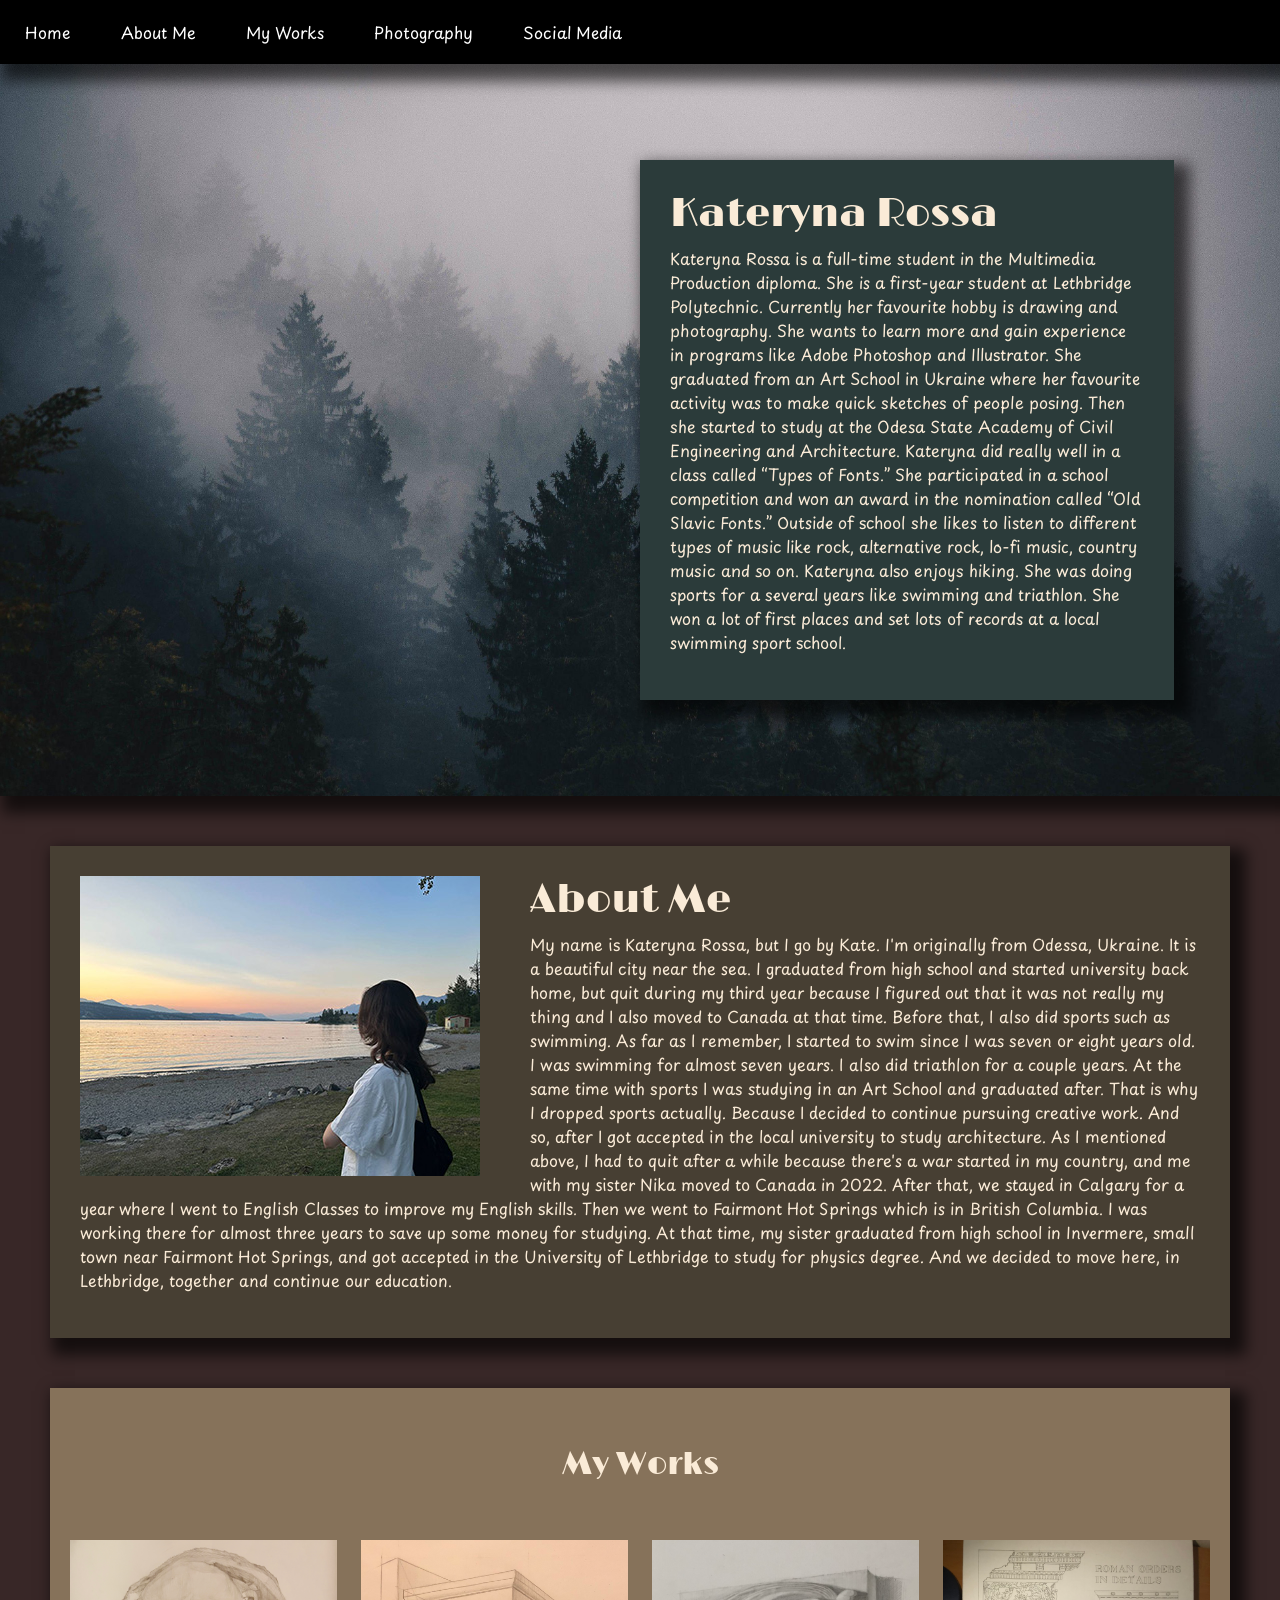
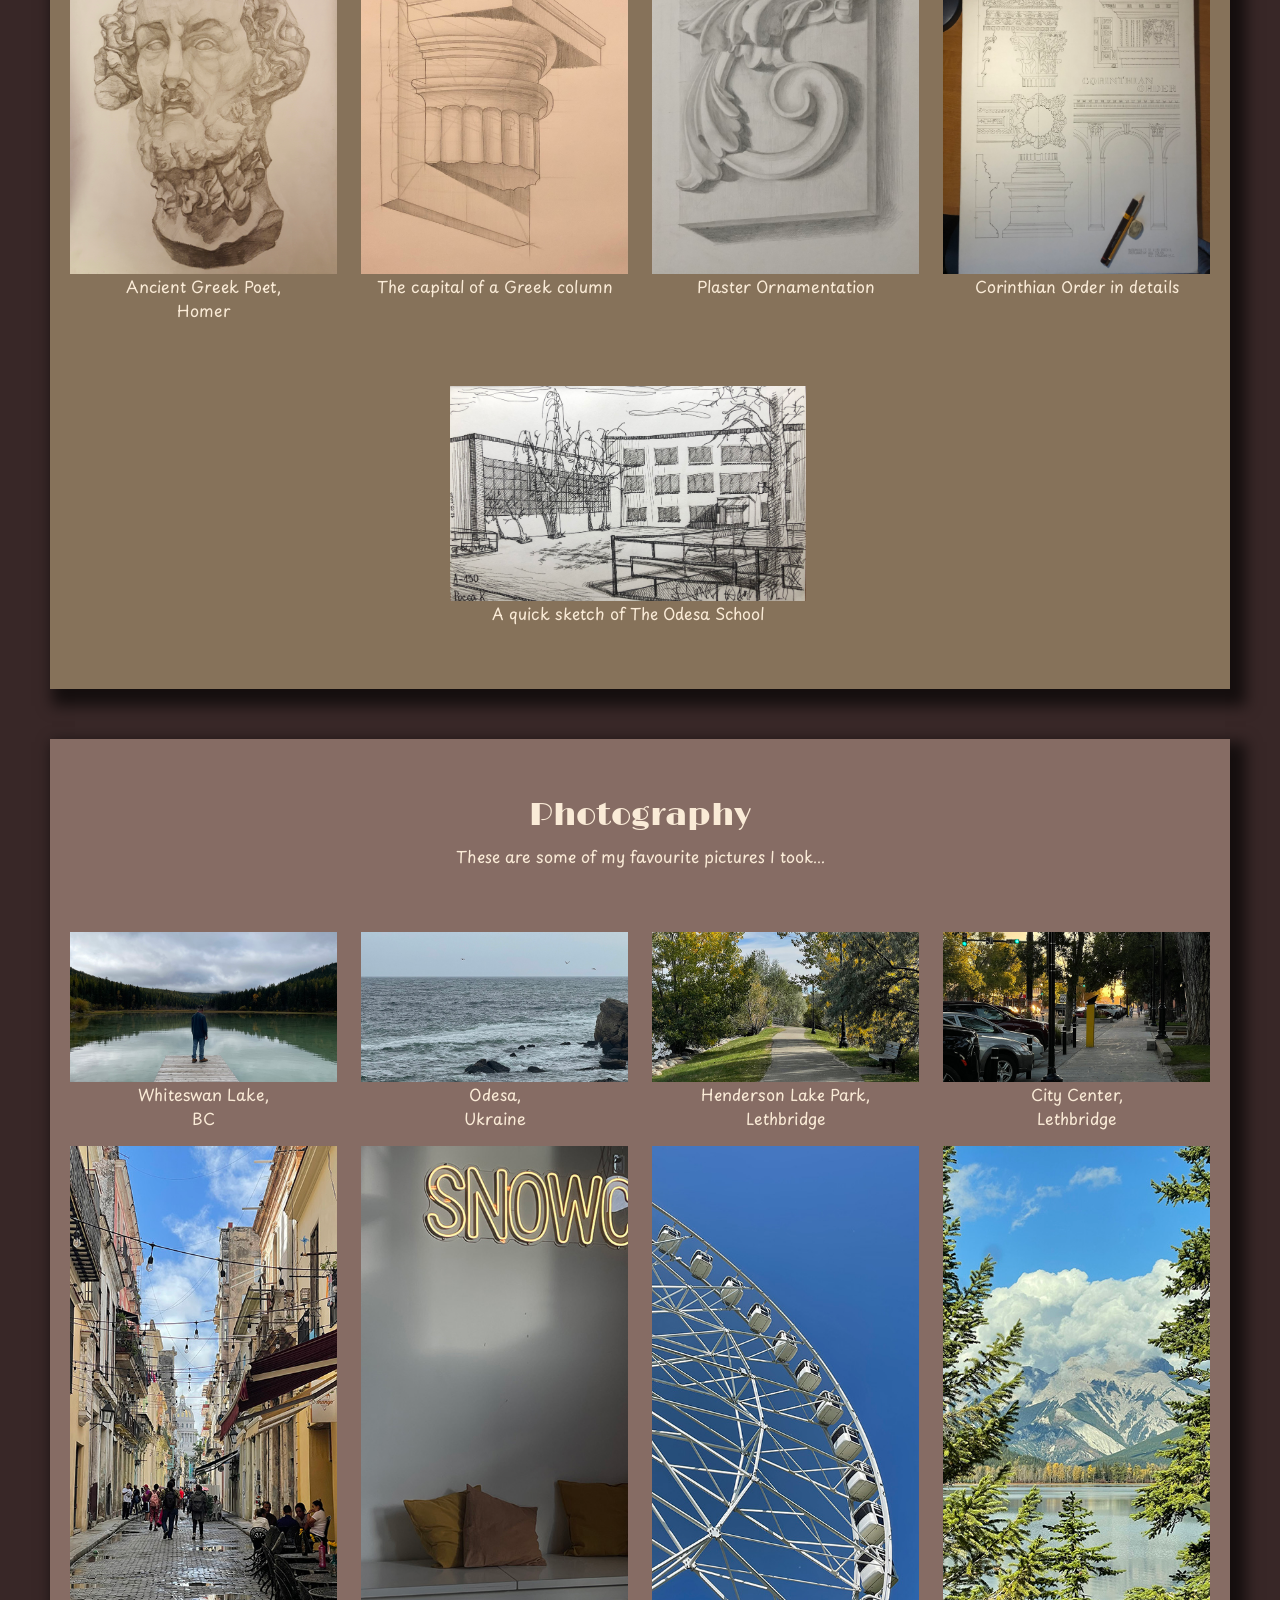
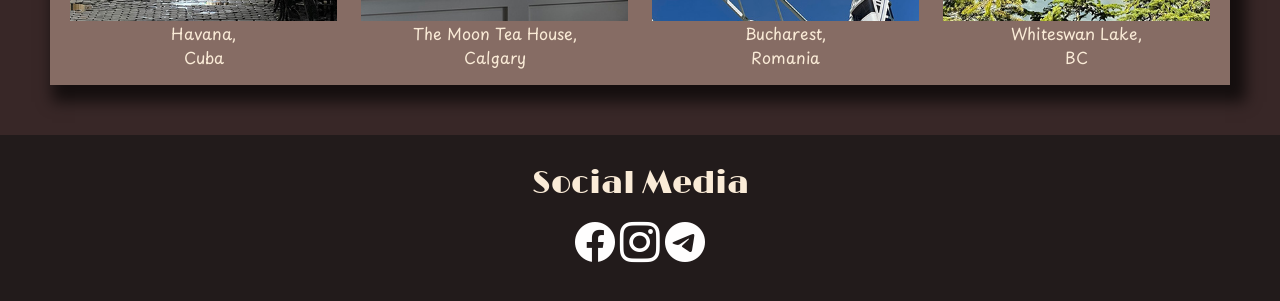
<file: index.html>
<!DOCTYPE html>
<html lang="en">

<head>
    <meta charset="UTF-8">
    <meta name="viewport" content="width=device-width, initial-scale=1.0">
    <title>Kateryna Rossa</title>

    <link href="https://cdn.jsdelivr.net/npm/bootstrap@5.3.8/dist/css/bootstrap.min.css" rel="stylesheet">

    <link href="css/bio.css" rel="stylesheet">

    <link rel="stylesheet" href="https://cdn.jsdelivr.net/npm/bootstrap-icons@1.13.2/font/bootstrap-icons.min.css">


    <script src="https://cdn.jsdelivr.net/npm/bootstrap@5.3.8/dist/js/bootstrap.bundle.min.js"></script>
</head>

<nav>
    <ul>

        <li><a href="#Home">Home</a></li>
        <li><a href="#About Me">About Me</a></li>
        <li><a href="#My Works">My Works</a></li>
        <li><a href="#Photography">Photography</a></li>
        <li><a href="#Social Media">Social Media</a></li>
    </ul>
</nav>


<body>

    <header id="Home" class="d-flex align-items-center">
        <div class="container fluid p-5">
            <div class="row my-5">
                <div class=" col-sm-6 offset-6 p-5text-left bg-tan">
                    <h1>Kateryna Rossa</h1>
                    <p>Kateryna Rossa is a full-time student in the Multimedia Production diploma. She is a first-year
                        student at Lethbridge Polytechnic. Currently her favourite hobby is drawing and photography. She
                        wants to learn more and gain experience in programs like Adobe Photoshop and Illustrator. She
                        graduated from an Art School in Ukraine where her favourite activity was to make quick sketches
                        of people posing. Then she started to study at the Odesa State Academy of Civil Engineering and
                        Architecture. Kateryna did really well in a class called “Types of Fonts.” She participated in a
                        school competition and won an award in the nomination called “Old Slavic Fonts.” Outside of
                        school she likes to listen to different types of music like rock, alternative rock, lo-fi music,
                        country music and so on. Kateryna also enjoys hiking. She was doing sports for a several years
                        like swimming and triathlon. She won a lot of first places and set lots of records at a local
                        swimming sport school.
                    </p>

                </div>
            </div>
        </div>


    </header>

    <section id="About Me" class="me">

        <img src="images/pfp.JPG" alt="myself">

        <h1>About Me</h1>
        <p>
            My name is Kateryna Rossa, but I go by Kate. I'm originally from Odessa, Ukraine. It is a
            beautiful
            city
            near
            the sea. I graduated from high school and started university back home, but quit during my
            third
            year
            because I figured out that it was not really my thing and I also moved to Canada at that
            time.
            Before
            that,
            I
            also did sports such as swimming. As far as I remember, I started to swim since I was seven
            or
            eight
            years
            old. I was swimming for almost seven years. I also did triathlon for a couple years. At the
            same
            time
            with
            sports I was studying in an Art School and graduated after. That is why I dropped sports
            actually.
            Because I
            decided to continue pursuing creative work. And so, after I got accepted in the local
            university
            to
            study
            architecture. As I mentioned above, I had to quit after a while because there's a war
            started in
            my
            country,
            and me with my sister Nika moved to Canada in 2022. After that, we stayed in Calgary for a
            year
            where I
            went
            to English Classes to improve my English skills. Then we went to Fairmont Hot Springs which
            is
            in
            British
            Columbia. I was working there for almost three years to save up some money for studying. At
            that
            time,
            my
            sister graduated from high school in Invermere, small town near Fairmont Hot Springs, and
            got
            accepted
            in
            the University of Lethbridge to study for physics degree. And we decided to move here, in
            Lethbridge,
            together and continue our education.
        </p>

    </section>

    <section id="My Works" class="work">
        <div class="container">
            <div class="row my-5">
                <div class="col-sm-12 text-center">
                    <h2>My Works</h2>
                </div>
            </div>
        </div>

        <div class="row my-5">
            <div class="col-sm-3 text-center">
                <img class="img-fluid" src="images/man.JPG" alt="poet">
                <p>Ancient Greek Poet,
                    <br>
                    Homer
                </p>
            </div>
            <div class="col-sm-3 text-center">
                <img class="img-fluid" src="images/capitel.JPG" alt="capital">
                <p>The capital of a Greek column</p>
            </div>
            <div class="col-sm-3 text-center">
                <img class="img-fluid" src="images/fish.JPG" alt="Ornamentation">
                <p>Plaster Ornamentation</p>
            </div>
            <div class="col-sm-3 text-center">
                <img class="img-fluid" src="images/draw.JPG" alt="Order">
                <p>Corinthian Order in details</p>
            </div>
            <div class="row my-5">
                <div class="col-sm-4 text-center offset-4">
                    <img class="img-fluid" src="images/sketch.HEIC" alt="school">
                    <p>A quick sketch of The Odesa School
                    </p>
                </div>
            </div>
        </div>

    </section>



    <section id="Photography" class="photo">
        <div class="container">
            <div class="row my-5">
                <div class="col-sm-12 text-center">
                    <h2>Photography</h2>
                    <p>These are some of my favourite pictures I took...</p>
                </div>
            </div>
        </div>

        <div class="row">
            <div class="col-sm-3 text-center">
                <img class="img-fluid" src="images/bill1.jpg" alt="lake">
                <p>Whiteswan Lake,
                    <br>
                    BC
                </p>
            </div>
            <div class="col-sm-3 text-center">
                <img class="img-fluid" src="images/odesa1.jpg" alt="odesa">
                <p>Odesa,
                    <br>
                    Ukraine
                </p>
            </div>
            <div class="col-sm-3 text-center">
                <img class="img-fluid" src="images/park6.jpg" alt="park">
                <p>Henderson Lake Park,
                    <br>
                    Lethbridge
                </p>
            </div>
            <div class="col-sm-3 text-center">
                <img class="img-fluid" src="images/lethbridge1.jpg" alt="center">
                <p>City Center,
                    <br>
                    Lethbridge
                </p>
            </div>
            <div class="col-sm-3 text-center">
                <img class="img-fluid" src="images/cuba2.jpg" alt="cuba">
                <p>Havana,
                    <br>
                    Cuba
                </p>
            </div>
            <div class="col-sm-3 text-center">
                <img class="img-fluid" src="images/cafe2.jpg" alt="cafe">
                <p>The Moon Tea House,
                    <br>
                    Calgary
                </p>
            </div>
            <div class="col-sm-3 text-center">
                <img class="img-fluid" src="images/sky1.jpg" alt="romania">
                <p>Bucharest,
                    <br>
                    Romania
                </p>
            </div>
            <div class="col-sm-3 text-center">
                <img class="img-fluid" src="images/mountains1.jpg" alt="lake">
                <p>Whiteswan Lake,
                    <br>
                    BC
                </p>

            </div>
        </div>

    </section>



    <footer id="Social Media">

        <h2>Social Media</h2>
        <i class="bi bi-facebook"></i>
        <i class="bi bi-instagram"></i>
        <i class="bi bi-telegram"></i>

    </footer>
</body>

</html>
</file>
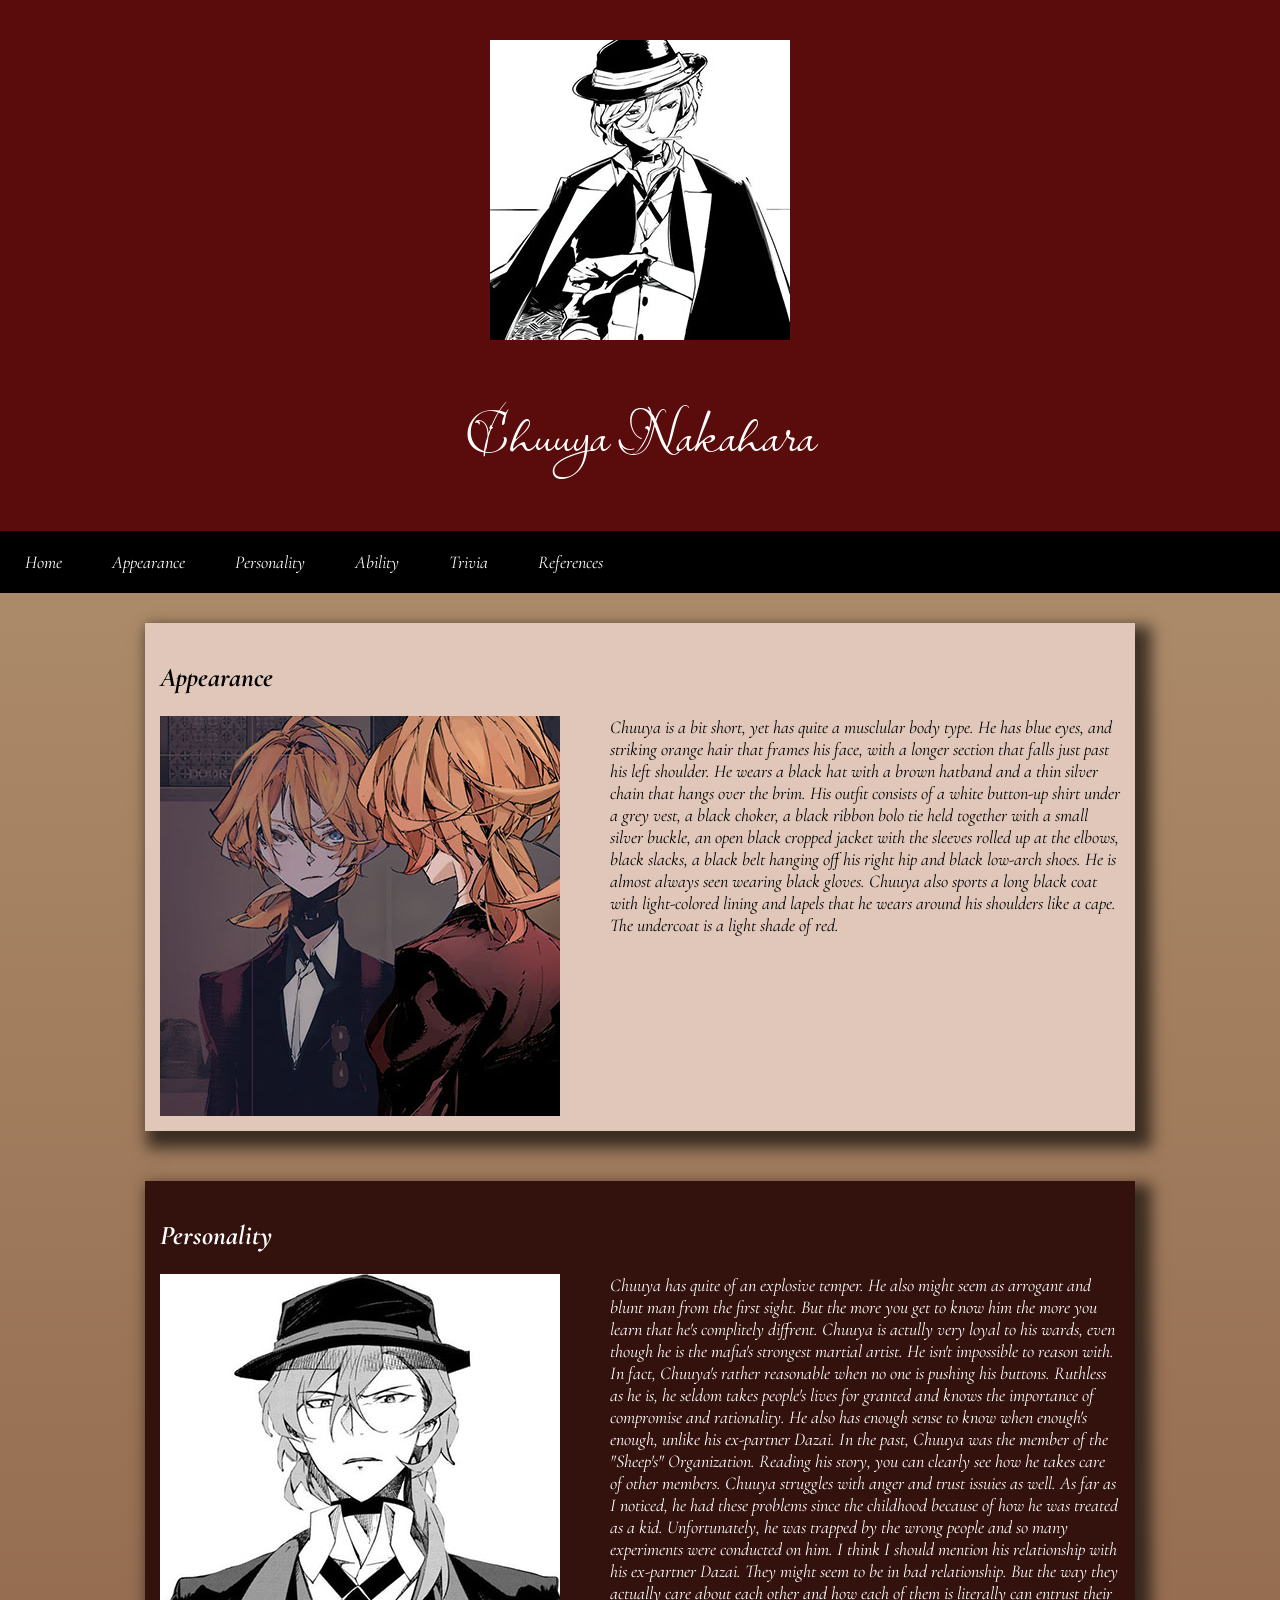
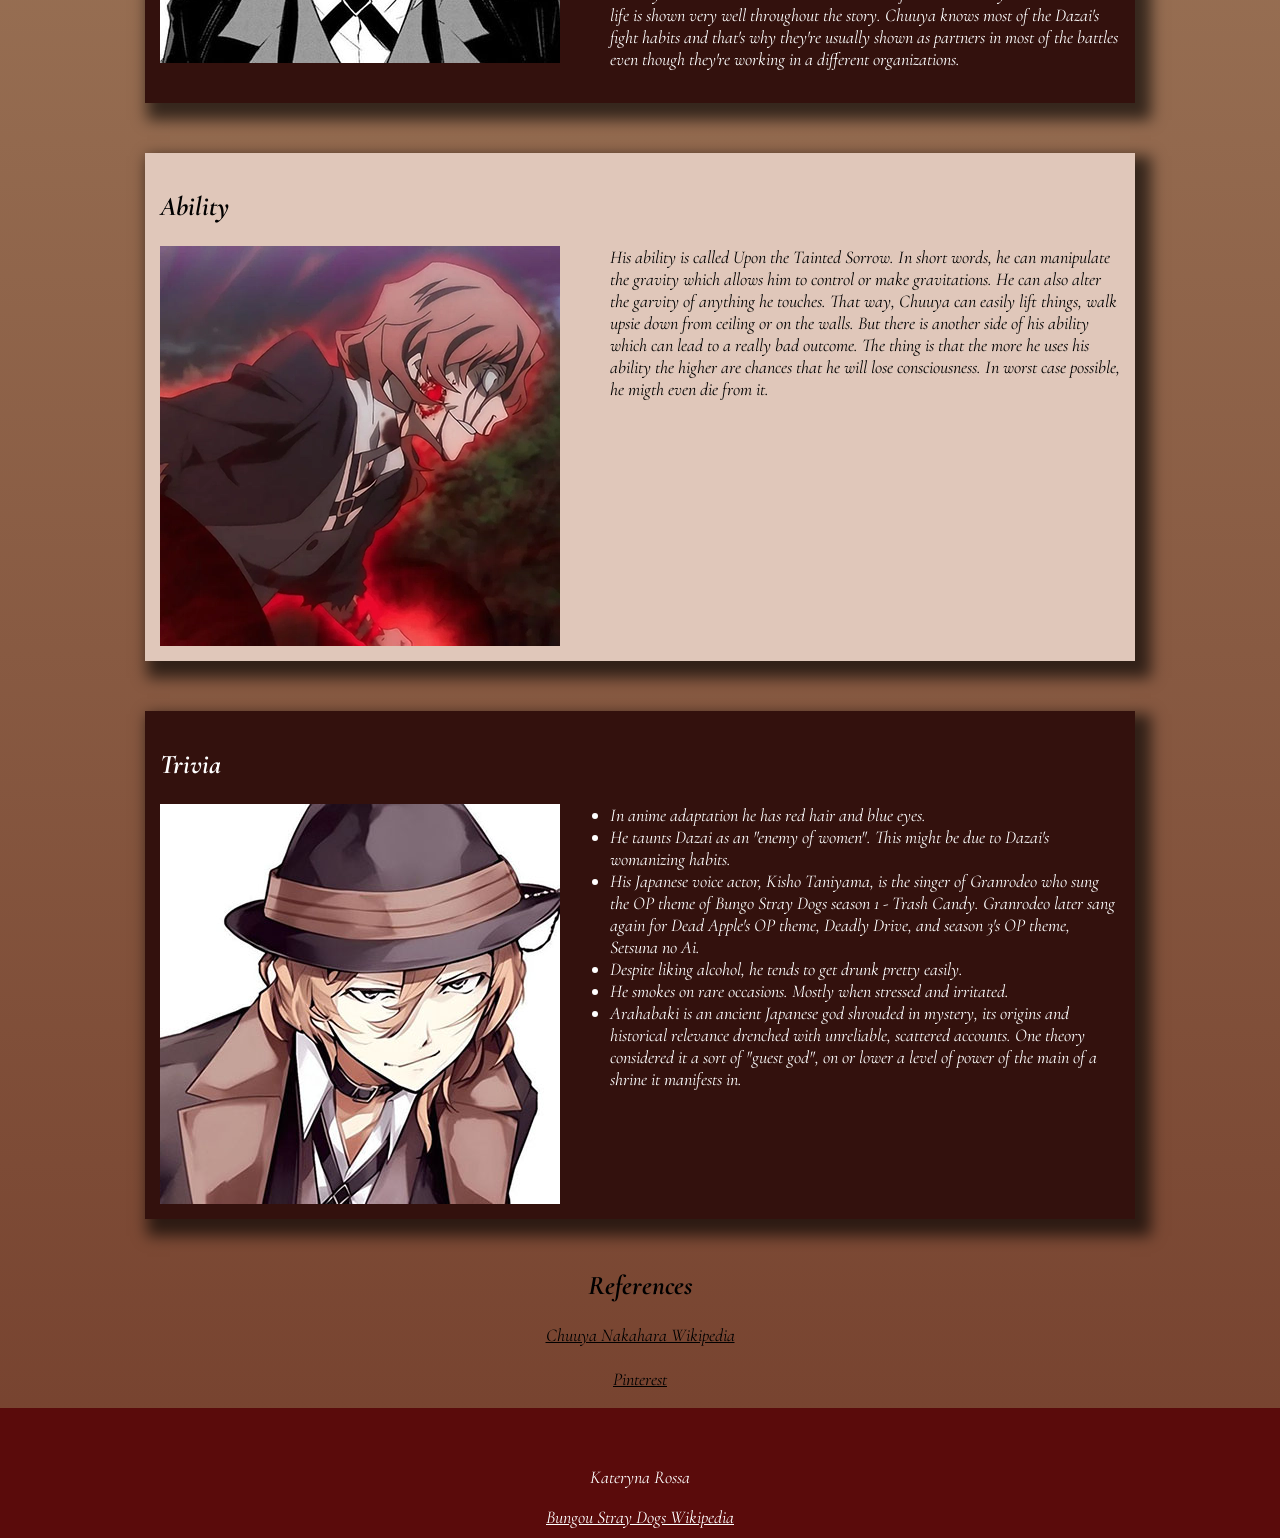
<file: FavouriteCharacter/index.html>
<!DOCTYPE html>
<html lang="en">

<head>
    <meta charset="UTF-8">
    <meta name="viewport" content="width=device-width, initial-scale=1.0">
    <title>Fictional Character</title>
    <link href="css/favcharacter.css" rel="stylesheet">
</head>

<body>

    <header>

        <img src="images/chuuya.jpg" alt="FavouriteCharacter">

        <h1>Chuuya Nakahara</h1>


    </header>

    <nav>
        <ul>

            <li><a href="#">Home</a></li>
            <li><a href="#Apperance">Appearance</a></li>
            <li><a href="#Personality">Personality</a></li>
            <li><a href="#Ability">Ability</a></li>
            <li><a href="#Trivia">Trivia</a></li>
            <li><a href="#References" class="ref-list">References</a></li>
        </ul>
    </nav>

    <section id="Home" class="bg-dazai">

        <h2>Appearance</h2>

        <img src="images/chuuya4.jpg" alt="Chuuya in a beast">

        <p>Chuuya is a bit short, yet has quite a musclular body type. He has blue eyes, and striking orange hair that
            frames his face, with a longer section that falls just past his left shoulder. He wears a black hat with a
            brown hatband and a thin silver chain that hangs over the brim. His outfit consists of a white button-up
            shirt under a grey vest, a black choker, a black ribbon bolo tie held together with a small silver buckle,
            an open black cropped jacket with the sleeves rolled up at the elbows, black slacks, a black belt hanging
            off his right hip and black low-arch shoes. He is almost always seen wearing black gloves. Chuuya also
            sports
            a long black coat with light-colored lining and lapels that he wears around his shoulders like a cape. The
            undercoat is a light shade of red.




        </p>

    </section>

    <section id="Personality" class="bg-chuuya">

        <h2>Personality</h2>

        <img src="images/chuuya6.jpg" alt="Chuuya in anime">

        <p>Chuuya has quite of an explosive temper. He also might seem as arrogant and blunt man from the first sight.
            But the more you get to know him the more you learn that he's complitely diffrent. Chuuya is actully very
            loyal to his wards, even though he is the mafia's strongest martial artist. He isn't impossible to reason
            with. In fact, Chuuya's rather reasonable when no one is pushing his buttons. Ruthless as he is, he seldom
            takes people's lives for granted and knows the importance of compromise and rationality. He also has enough
            sense to know when enough's enough, unlike his ex-partner Dazai. In the past, Chuuya was the member of the
            "Sheep's" Organization. Reading his story, you can clearly see how he takes care of other members. Chuuya
            struggles with anger and trust issuies as well. As far as I noticed, he had these problems since the
            childhood because of how he was treated as a kid. Unfortunately, he was trapped by the wrong people and so
            many experiments were conducted on him. I think I should mention his relationship with his ex-partner Dazai.
            They might seem to be in bad relationship. But the way they actually care about each other and how each of
            them is literally can entrust their life is shown very well throughout the story. Chuuya knows most of the
            Dazai's fight habits and that's why they're usually shown as partners in most of the battles even though
            they're working in a different organizations.

        </p>

    </section>

    <section id="Ability" class="bg-dazai">

        <h2>Ability</h2>

        <img src="images/chuuya8.webp" alt="Chuuya's ability">

        <p>His ability is called Upon the Tainted Sorrow. In short words, he can manipulate the gravity which allows him
            to control or make gravitations. He can also alter the garvity of anything he touches. That way, Chuuya can
            easily lift things, walk upsie down from ceiling or on the walls. But there is another side of his ability
            which can lead to a really bad outcome. The thing is that the more he uses his ability the higher are
            chances that he will lose consciousness. In worst case possible, he migth even die from it.

        </p>

    </section>

    <section id="Trivia" class="bg-chuuya">

        <h2>Trivia</h2>

        <p>
            <img src="images/chuuya2.jpg" alt="Just Chuuya">
        <ul>
            <li>In anime adaptation he has red hair and blue eyes.</li>
            <li>He taunts Dazai as an "enemy of women". This might be due to Dazai's womanizing habits.</li>
            <li>His Japanese voice actor, Kisho Taniyama, is the singer of Granrodeo who sung the OP theme of Bungo
                Stray
                Dogs season 1 - Trash Candy. Granrodeo later sang again for Dead Apple's OP theme, Deadly Drive, and
                season
                3's OP theme, Setsuna no Ai.</li>
            <li>Despite liking alcohol, he tends to get drunk pretty easily.</li>
            <li>He smokes on rare occasions. Mostly when stressed and irritated.</li>
            <li>Arahabaki is an ancient Japanese god shrouded in mystery, its origins and historical relevance drenched
                with
                unreliable, scattered accounts. One theory considered it a sort of "guest god", on or lower a level of
                power
                of the main of a shrine it manifests in.</li>

        </ul>


        </p>

    </section>

    <section id="References" class="sec-ref">

        <h2>References</h2>

        <p>





            <a href="https://bungostraydogs.fandom.com/wiki/Ch%C5%ABya_Nakahara">Chuuya Nakahara Wikipedia</a>

            <br>


            <a href="https://kr.pinterest.com/pin/61080138756931132/">
                Pinterest
            </a>




        </p>

    </section>

    <footer>

        <p>Kateryna Rossa</p>

        <a href="https://bungostraydogs.fandom.com/wiki/Bungo_Stray_Dogs_Wiki">Bungou Stray Dogs Wikipedia</a>

    </footer>

</body>

</html>
</file>
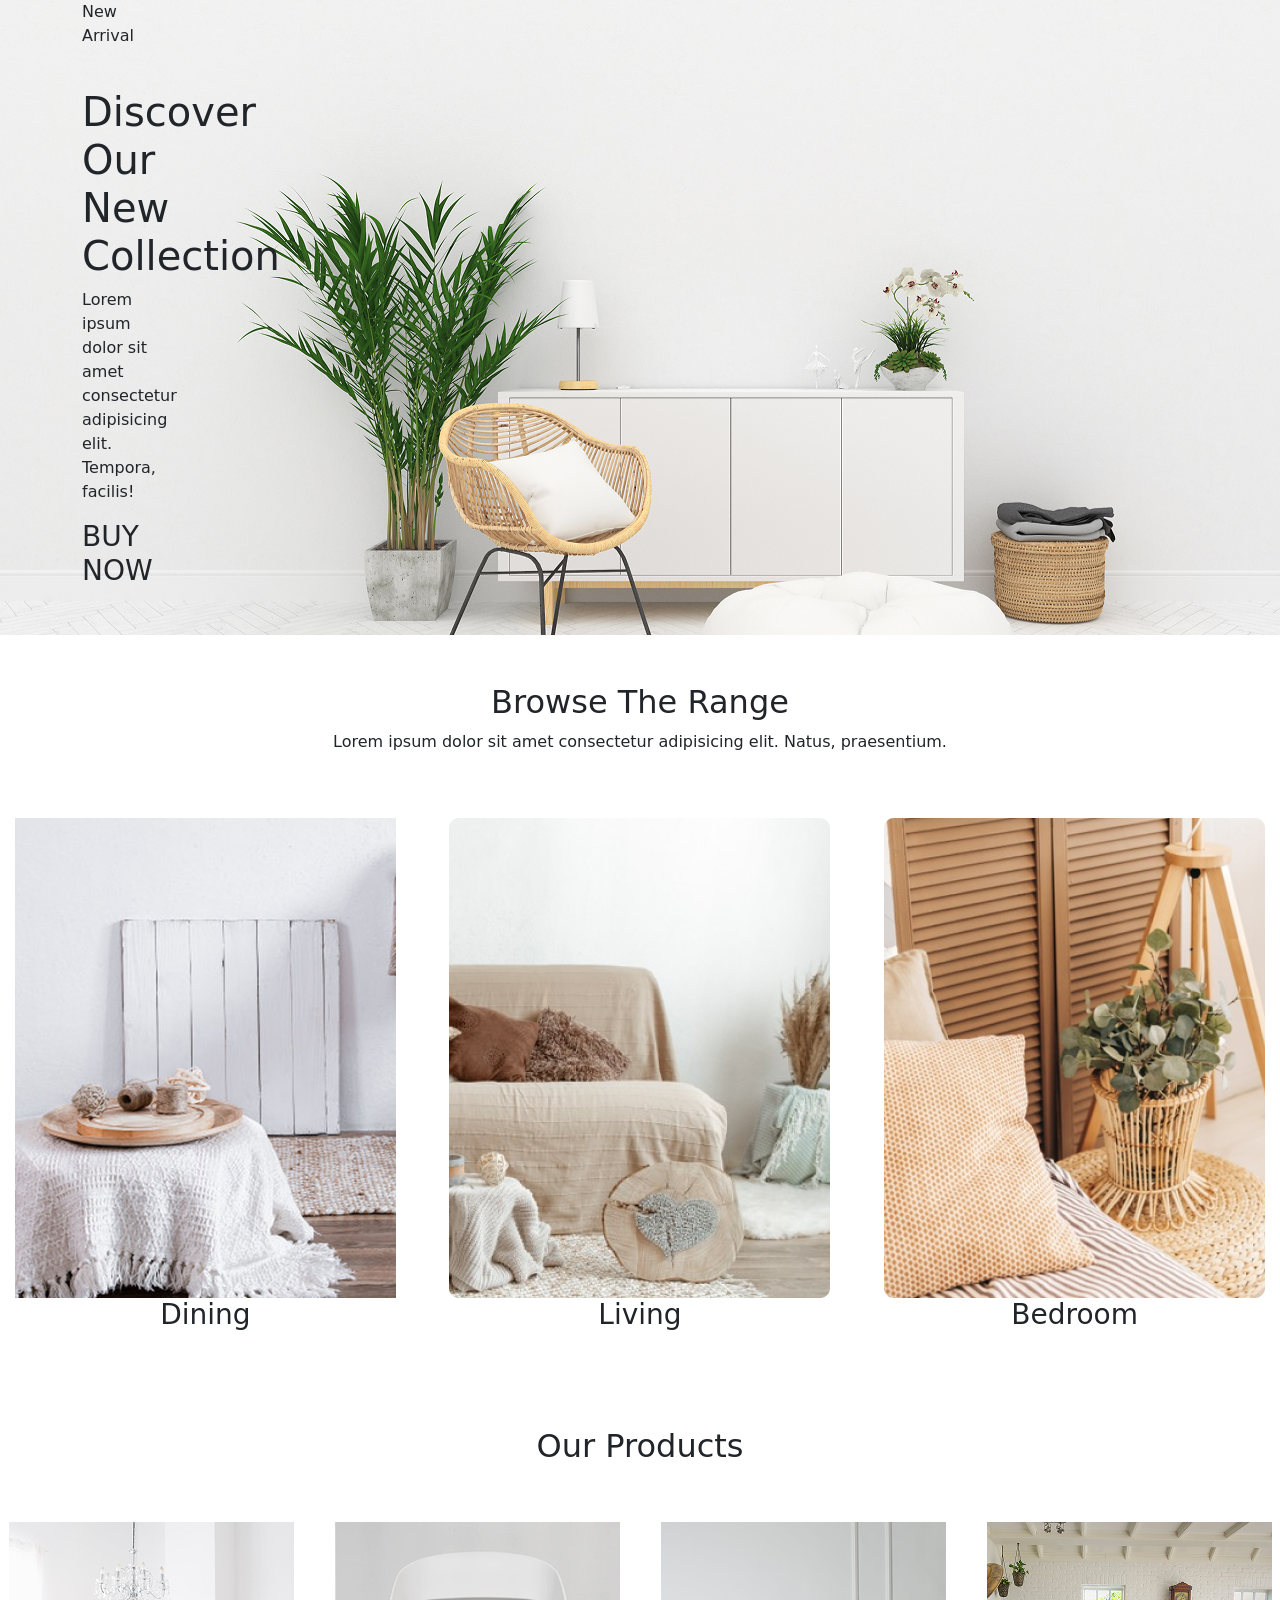
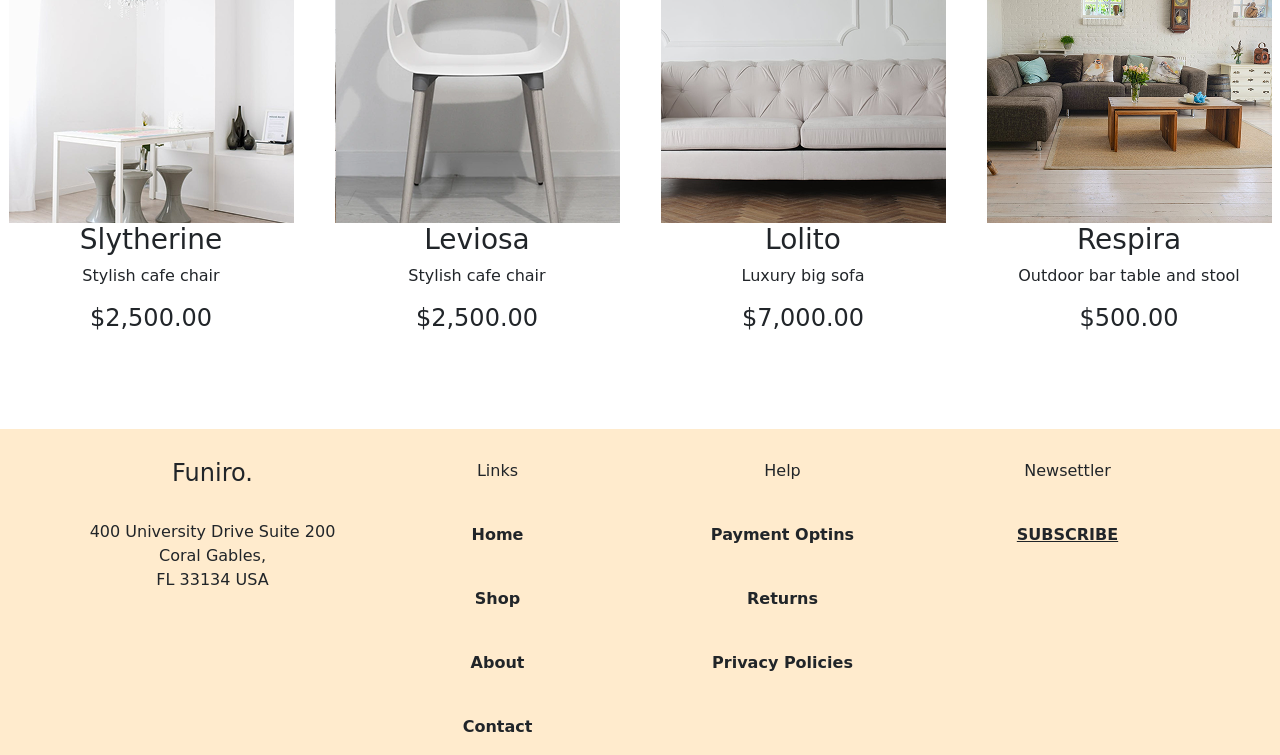
<file: makeabootstrap/index.html>
<!DOCTYPE html>
<html lang="en">

<head>
    <meta charset="UTF-8">
    <meta name="viewport" content="width=device-width, initial-scale=1.0">
    <title>Furniture</title>
    <!-- Latest compiled and minified CSS -->
    <link href="https://cdn.jsdelivr.net/npm/bootstrap@5.3.8/dist/css/bootstrap.min.css" rel="stylesheet">

    <link href="css/furn.css" rel="stylesheet">

    <!-- Latest compiled JavaScript -->
    <script src="https://cdn.jsdelivr.net/npm/bootstrap@5.3.8/dist/js/bootstrap.bundle.min.js"></script>
</head>

<body>

    <header>
        <section id="first">
            <div class="container">
                <div class="row">
                    <div class="col-sm-12">
                    </div>
                    <div class="col-sm-1">
                        <p>New Arrival</p>
                        <br>
                        <h1>Discover Our New Collection</h1>
                        <p>Lorem ipsum dolor sit amet consectetur adipisicing elit. Tempora, facilis!</p>
                        <h3>BUY NOW</h3>
                    </div>
                </div>
            </div>
        </section>
    </header>



    <section id="Browse The Range">
        <div class="container">
            <div class="row my-5">
                <div class="col-sm-12 text-center">
                    <h2>Browse The Range</h2>
                    <p>Lorem ipsum dolor sit amet consectetur adipisicing elit. Natus, praesentium.</p>
                </div>
            </div>
        </div>

        <div class="row">
            <div class="col-sm-4 text-center">
                <img class="img-fluid" src="furnitureresources/dining.png">
                <h3>Dining</h3>
            </div>
            <div class="col-sm-4 text-center">
                <img class="img-fluid" src="furnitureresources/living.png">
                <h3>Living</h3>
            </div>
            <div class="col-sm-4 text-center">
                <img class="img-fluid" src="furnitureresources/bedroom.png">
                <h3>Bedroom</h3>
            </div>
        </div>

    </section>


    <section id="Our products">
        <div class="container">
            <div class="row my-5">
                <div class="col-sm-12 text-center">
                    <h2>Our Products</h2>
                </div>
            </div>
        </div>

        <div class="row my-5">
            <div class="col-sm-3 text-center">
                <img class="img-fluid" src="furnitureresources/product1.png">
                <h3>Slytherine</h3>
                <p>Stylish cafe chair</p>
                <h4>$2,500.00</h4>
            </div>
            <div class="col-sm-3 text-center">
                <img class="img-fluid" src="furnitureresources/product2.png">
                <h3>Leviosa</h3>
                <p>Stylish cafe chair</p>
                <h4>$2,500.00</h4>
            </div>
            <div class="col-sm-3 text-center">
                <img class="img-fluid" src="furnitureresources/product3.png">
                <h3>Lolito</h3>
                <p>Luxury big sofa</p>
                <h4>$7,000.00</h4>
            </div>
            <div class="col-sm-3 text-center">
                <img class="img-fluid" src="furnitureresources/product4.png">
                <h3>Respira</h3>
                <p>Outdoor bar table and stool</p>
                <h4>$500.00</h4>
            </div>
        </div>

    </section>

    <footer>
        <div class="container text-center">
            <div class="row">
                <div class="col-sm-3">
                    <h4>Funiro.</h4>
                    <br>
                    <p>400 University Drive Suite 200
                        <br>
                        Coral Gables,
                        <br>
                        FL 33134 USA
                    </p>
                </div>
                <div class="col-sm-3">
                    <p>Links</p>
                    <br>
                    <p><b>Home</b></p>
                    <br>
                    <p><b>Shop</b></p>
                    <br>
                    <p><b>About</b></p>
                    <br>
                    <p><b>Contact</b></p>

                </div>
                <div class="col-sm-3">
                    <p>Help</p>
                    <br>
                    <p><b>Payment Optins</b></p>
                    <br>
                    <p><b>Returns</b></p>
                    <br>
                    <p><b>Privacy Policies</b></p>
                </div>
                <div class="col-sm-3">
                    <p>Newsettler</p>
                    <br>
                    <p><b><u>SUBSCRIBE</u></b></p>
                </div>
            </div>
        </div>


    </footer>
</body>

</html>
</file>
<file: css/bio.css>
@import url('https://fonts.googleapis.com/css2?family=Limelight&display=swap');

@import url('https://fonts.googleapis.com/css2?family=Playpen+Sans:wght@100..800&display=swap');

.limelight-regular,
h1,
h2 {
    font-family: "Limelight", sans-serif;
    font-weight: 400;
    font-style: normal;
}

.playpen-sans,
body {
    font-family: "Playpen Sans", cursive;
    font-optical-sizing: auto;
    font-weight: 400;
    font-style: normal;
}



header {
    background-image: url(../images/forest3.jpg);
    min-height: 60vh;
    background-size: cover;
    background-position: bottom;
    color: antiquewhite;
    -webkit-box-shadow: 9px 10px 14px 7px rgba(0, 0, 0, 0.64);
    box-shadow: 9px 10px 14px 7px rgba(0, 0, 0, 0.64);

}

body {
    background-color: #382727;
    color: antiquewhite;
}

.me {
    text-align: left;
    background-color: rgb(71, 63, 51);
    margin: 50px;
    padding: 30px;
    overflow: hidden;
}

.me img {
    float: left;
    margin-right: 50px;
}

.work {
    padding-top: 10px;
    padding-left: 20px;
    padding-right: 20px;
    background-color: rgb(134, 114, 90);
    margin: 50px;
}

.photo {
    padding-top: 10px;
    padding-left: 20px;
    padding-right: 20px;
    background-color: rgb(134, 108, 100);
    margin: 50px;
}

section {
    -webkit-box-shadow: 9px 10px 14px 7px rgba(0, 0, 0, 0.64);
    box-shadow: 9px 10px 14px 7px rgba(0, 0, 0, 0.64);
}



nav ul {
    list-style-type: none;
    margin: 0;
    padding: 0;
    overflow: hidden;
    background-color: #000000;

}

nav ul li {
    float: left;
}

ul li a {
    display: block;
    color: rgb(255, 255, 255);
    text-align: center;
    padding: 20px 25px;
    text-decoration: none;
}

ul li a:hover {
    background-color: rgb(255, 255, 255);
    color: #000000;
}

nav {
    position: sticky;
    top: 0;
    -webkit-box-shadow: 9px 10px 14px 7px rgba(0, 0, 0, 0.64);
    box-shadow: 9px 10px 14px 7px rgba(0, 0, 0, 0.64);
}

a {
    color: hwb(0 100% 0%);
}

a:hover {
    color: hwb(0 0% 0%);
    text-decoration: none;
}

.bg-tan {
    background-color: hsl(176, 15%, 20%);
    padding: 30px;
    -webkit-box-shadow: 9px 10px 14px 7px rgba(0, 0, 0, 0.64);
    box-shadow: 9px 10px 14px 7px rgba(0, 0, 0, 0.64);
}



footer {
    padding-top: 30px;
    padding-bottom: 30px;
    text-align: center;
    background-color: hsl(0, 11%, 12%);
}

footer I {
    font-size: 2.5rem;
    color: rgb(255, 254, 254);
}
</file>
<file: FavouriteCharacter/css/favcharacter.css>
@import url('https://fonts.googleapis.com/css2?family=Cormorant+Garamond:ital,wght@0,300..700;1,300..700&family=Lavishly+Yours&family=Limelight&display=swap');

.lavishly-yours-regular,
h1 {
    font-family: "Lavishly Yours", cursive;
    font-weight: 400;
    font-style: normal;
    font-size: 60px
}


.Cormorant Garamond,
body {
    font-family: "Cormorant Garamond", serif;
    font-optical-sizing: auto;
    font-weight: 400;
    font-style: italic;
    font-size: large;
}

header,
footer {
    background-color: rgb(90, 11, 11);
    text-align: center;
    padding-top: 40px;
    padding-bottom: 10px;
    color: white;
}

body {
    padding: 0;
    margin: 0;
    background: #b89c77;
    background: linear-gradient(180deg, rgba(184, 156, 119, 1) 0%, rgba(117, 64, 45, 1) 100%, rgba(237, 221, 83, 1) 100%);
}

.bg-chuuya {
    background-color: #33110d;
}

.bg-dazai {
    background-color: lab(82.14% 7.44 9.98);
}

section.bg-chuuya {
    max-width: 960px;
    margin: auto;
    color: #ffffff;
    padding: 15px;
    margin-bottom: 50px;
    -webkit-box-shadow: 9px 10px 14px 7px rgba(0, 0, 0, 0.64);
    box-shadow: 9px 10px 14px 7px rgba(0, 0, 0, 0.64);
    overflow: hidden;
}

section.bg-dazai {
    max-width: 960px;
    margin: auto;
    color: hsl(0, 0%, 0%);
    padding: 15px;
    margin-top: 30px;
    margin-bottom: 50px;
    -webkit-box-shadow: 9px 10px 14px 7px rgba(0, 0, 0, 0.64);
    box-shadow: 9px 10px 14px 7px rgba(0, 0, 0, 0.64);
    overflow: hidden;

}


section.bg-dazai p {
    text-align: left;

}

section.bg-chuuya img {
    float: left;
    margin-right: 50px;

}

section.bg-dazai img {
    float: left;
    margin-right: 50px;
}

section.sec-ref a {
    display: block;
    color: rgb(0, 0, 0);
    text-align: center;
    margin-top: auto
}

section.sec-ref {
    text-align: center;
}


nav ul {
    list-style-type: none;
    margin: 0;
    padding: 0;
    overflow: hidden;
    background-color: black;

}

nav ul li {
    float: left;
}

ul li a {
    display: block;
    color: rgb(255, 255, 255);
    text-align: center;
    padding: 20px 25px;
    text-decoration: none;
}

ul li a:hover {
    background-color: rgb(255, 255, 255);
    color: #000000;
}

nav {
    position: sticky;
    top: 0;
}

a {
    color: hwb(0 100% 0%);
}

a:hover {
    color: hwb(0 0% 0%);
    text-decoration: none;
}

.container {
    display: grid;
    grid-template-columns: auto auto auto;
}
</file>
<file: makeabootstrap/css/furn.css>
footer {
    padding-top: 30px;
    text-align: center;
    background-color: blanchedalmond;
}

header {
    background-image: url(../furnitureresources/headerImage.png);
}

section {
    padding-bottom: 40px;

}


section.first {
    background-color: rgba(135, 169, 199, 0.74);

}
</file>
